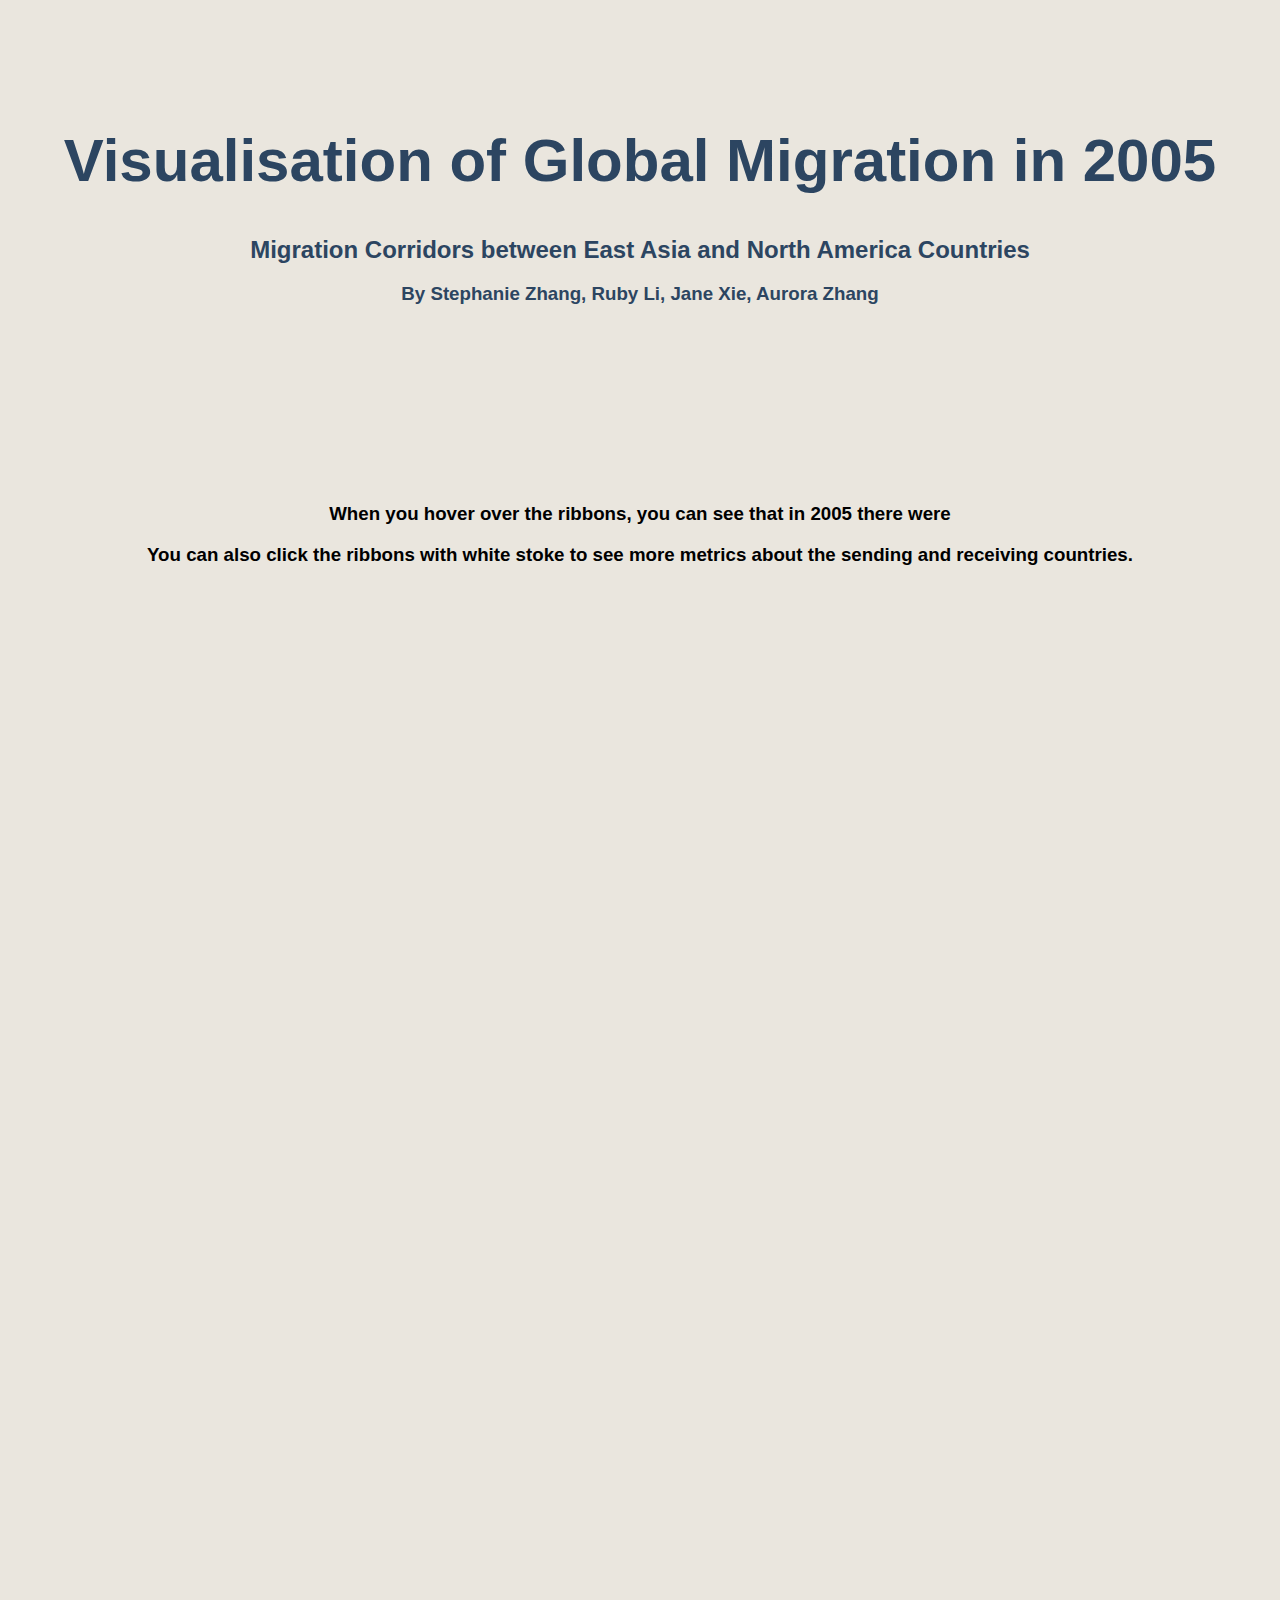
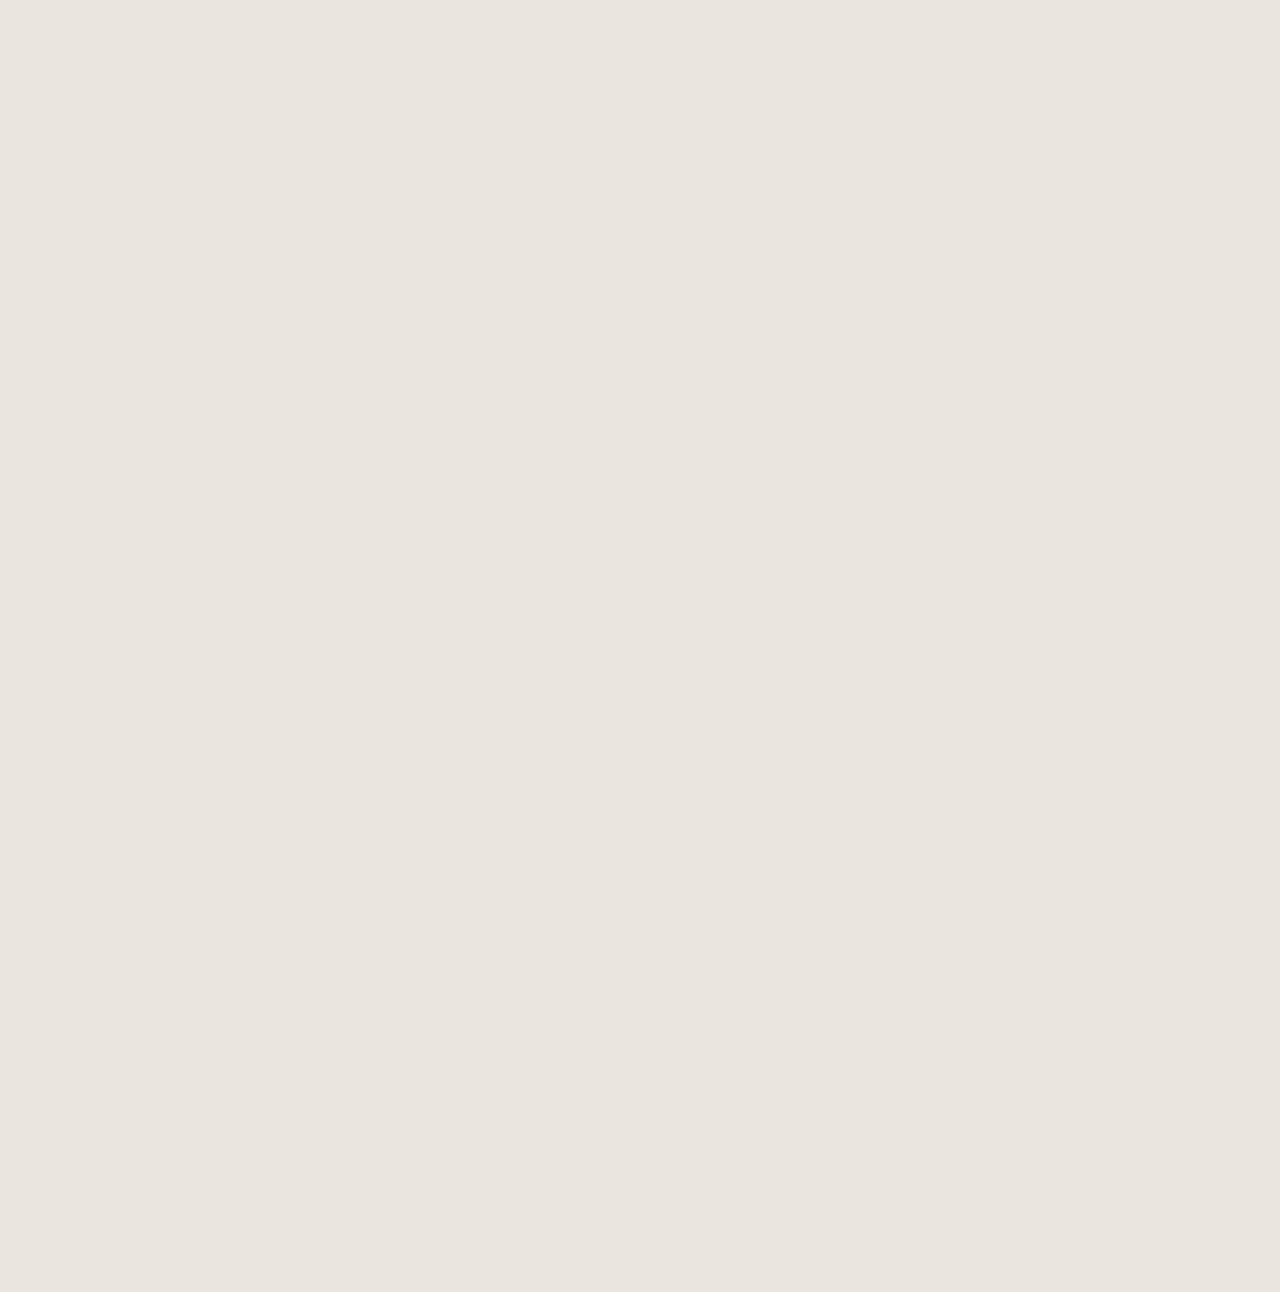
<file: index.html>
<html>
    <head>
        <title>Visualization</title>

        
        <script src="https://d3js.org/d3.v7.min.js"></script>
    </head>
    <body>
        <!-- First Visualization: Chord Diagram -->
        <!--<h1>Chord Graph Example</h1> -->
    <div class = "banner" height = "100%"  width ="80%">
        <h1 class = "title "> Visualisation of Global Migration in 2005</h1>
        <h2 class = "sub-title">Migration Corridors between East Asia and North America Countries</h2>
        <h3 class = "sub-title"> By Stephanie Zhang, Ruby Li, Jane Xie, Aurora Zhang </h3>
    </div>


    <div class = "main">
        <h3 class = "intro">When you hover over the ribbons, you can see that in 2005 there were</h3>
                <text id ='number'></text>
                <h3 class = "intro">You can also click the ribbons with white stoke to see more metrics about the sending and receiving countries. </h3>
        

        <div class = 'row'>

            <div class = "chord-area">
                <svg id="chord" height="900" width="800" ></svg>
            </div>

        
        
        
            <div>
            
                <svg id="spider"height="900" width="580" ></svg>
            </div>

        </div>

    </div>



    <div id = 'bar-container'>
        <svg id='bar' height = "700" width = '650' overflow = "visible"></svg>
        <svg id='bar2' height = "700" width = '650' overflow = "visible"></svg>
    </div>


    <style> 

    body {
        background-color: rgb(234, 230, 222);
        text-align: center;
        font-family: 'Lucida Sans', 'Lucida Sans Regular', 'Lucida Grande', 'Lucida Sans Unicode', Geneva, Verdana, sans-serif;
   
    }



    .title {
        color: rgb(44, 69, 97);
        stroke-width: 3;
        font-size: 60;
    }

    .banner {
        margin-top: 10%;
        margin-bottom: 10%;
        height: 250px;
    }

    .sub-title {
        color: rgb(44, 69, 97)
        }
    
    .column {
        flex-direction: column;
        display: flex;
    }
    
    .button {
    
        color: rgb(252, 252, 252);
        border: 2px ;
        border-radius: 8px;
        width: 100;
        height: 40;
        cursor: pointer;
}

    .chord-label {
        font-size: 12;
    }

   
    #number {
        color: rgb(126, 24, 24);
        font-size:20;
    
    }

    .row {
        display: flex;
        flex-direction: row;

    }

    
    .main {
        margin-left: 80px;
        margin-right:80px;
    }


    </style>
        <script>
            // Referenced: Jeff's Notes for the Chord Diagram after obtaining it from him during his office hours
            // Acknowledgements: Thank you professor for allowing us to reference your code, we had a great time learning how to implement this graph!
            const chordsvg = d3.select("#chord");
            const width = chordsvg.attr("width");
            const height = chordsvg.attr("height");
            const chordChart = chordsvg.append("g");
            
            const drawChord = async () => {
          
              const edges_ds = await d3.json("edges_final.json");
              const nodes_ds = await d3.json("nodes_vfinal4.json");

              let links = edges_ds;
              let nodes = nodes_ds;

              let matrix = [];
              let connections = {}; 
              for (let i=0; i< Object.keys(nodes).length; i++) {
                  let row = [];
                  for (let j=0; j< Object.keys(nodes).length; j++) {row.push(0);}
                  matrix.push(row);
                  connections[i] = [i]; 
              }

              Object.values(links).forEach( d => {
                if (d.Weight > 0) {
                    matrix[d.Source][d.Target] = d.Weight;
                    connections[d.Source].push(d.Target);
                }
              });

              let radius = (width / 2.0) -152;
              // Draw chord
              let chordGen = d3.chord()
                    .padAngle(.04)
                    .sortSubgroups(d3.descending)
                    .sortChords(d3.descending);

              // Thickness of container
              let arcGen = d3.arc()
                    .innerRadius(radius)
                    .outerRadius(radius + 15);
              let ribbonGen = d3.ribbon()
                      .radius(radius);
              let chords = chordGen(matrix);


              chordChart.attr("transform",`translate(${width/2.0},${height/2.0})`);


              // Circular Container
              let ringContainer = chordChart.append("g");
              let rings = ringContainer.selectAll("g.segment")
                            .data(chords.groups)
                            .join("g")
                            .attr("class","segment");

              rings.append("path")
                   .attr("fill", function (d) {
                    if (nodes[d.index].Country == 'United States'){
                       return ('purple');
                    }
                    if (nodes[d.index].Country == 'North Korea'){
                       return (" #0D6D76");
                    }
                    if (nodes[d.index].Country == 'Canada'){
                                return "#EE1460"
                    }
                    if (nodes[d.index].Country == 'China'){
                                return "orange"
                    }

                    if (nodes[d.index].Country == 'Japan'){
                                return "#9292C2"
                    }

                    if (nodes[d.index].Country == 'Mongolia'){
                                return "#E6484B"
                    }

                    if (nodes[d.index].Country == 'South Korea'){
                                return " #033148"
                            }
                    



                     else {return 'gray'}
                   })
                   .attr("d", arcGen)
                   .attr("cursor", function(d){
                        if (nodes[d.index].SubContinent == 'North America'){
                                return "pointer"
                            }
                            if (nodes[d.index].SubContinent == 'East Asia'   ){
                                return "pointer";
                            }
                      });

              // Ribbons
              let ribbonContainer = chordChart.append("g");
              let ribbons = ribbonContainer.selectAll("path.ribbon")
                      .data(chords)
                      .join("path")
                      .attr("class","ribbon")
                        .attr("fill-opacity", 0.5)
                        .style("stroke", 'none')
                        .attr("fill", function (d) {
                            if (nodes[d.target.index].Country == 'United States'){
                                return "purple"
                            }
                            if (nodes[d.source.index].Country == 'United States'){
                                return "#AC72DA"
                            }
                            if (nodes[d.source.index].Country == 'Canada'){
                                return "#EE1460"
                            }
                            if (nodes[d.source.index].Country == 'North Korea'   ){
                                return "#0D6D76";
                            }

                            if (nodes[d.source.index].Country == 'China'   ){
                                return "orange";
                            }

                            if (nodes[d.target.index].Country == 'China'   ){
                                return "#FC7201";
                            }

                            if (nodes[d.source.index].Country == 'Japan'   ){
                                return "#9292C2";
                            }

                            if (nodes[d.source.index].Country == 'Mongolia'){
                                return "#E6484B"
                            }

                            if (nodes[d.source.index].Country == 'South Korea'){
                                return " #033148"
                            }

                           

                           
                            else {return 'gray'}
                            })
                      .attr("d", ribbonGen)
                      .attr("cursor", function(d){
                        if (nodes[d.source.index].SubContinent == 'North America'){
                                return "pointer";
                            }
                            if (nodes[d.source.index].SubContinent == 'East Asia'   ){
                                return "pointer";
                            }
                      });
                

                // Label the Subcontinents 
                chords.groups.forEach( d => {
                    let transform = '';
                    let midpoint = (d.startAngle + d.endAngle) / 2;
                    let rotation = ( midpoint ) * ( 180 / Math.PI ) - 90;
                    transform = transform + ` rotate(${rotation})`;
                    transform = transform + ` translate(${radius+25}, 0)`;
                    if (rotation > 90) {
                        transform = transform + ' rotate(180)';
                        d.anchor = "end";
                    }
                    d.trans = transform;
                });

                    rings.append("text")
                        .attr("transform", d => d.trans)
                        .text(d => nodes[ d.index ].Name )
                        .attr("text-anchor", d => d.anchor);
              



                // Hovering and Interactivity
                function restoreHighlights() {
                    rings.attr("opacity", 1)
                    ribbons.attr("opacity", 1).style("stroke","none")
                    
            }

                function hidenlabel () {
                    d3.select("#source-country").attr("visibility","hidden")

                }


                function lowlightAll() {
                    rings.attr("opacity", 0.2);
                    ribbons.attr("opacity", 0.2);
                }
                function highlightRings(index) {
                    let targetSegments = rings.filter( d => {
                        return connections[d.index].includes(index);
                    });
                    targetSegments.attr("opacity",1);
                }


                function highlightRibbons(index) {
                    let targetRibbons = ribbons.filter( d => {
                        return d.source.index === index || d.target.index === index;
                    });
                    targetRibbons.attr("opacity",1)

                }

                //Add Stroke Interactivity
                function addcolor (sourceindex,targetindex) {
                    let strokeRibbons = ribbons.filter( d => {
                        return d.source.index === sourceindex && d.target.index === targetindex;
                    });
                    strokeRibbons.style('stroke','white').style("stroke-width",3)
                } 

               
                

                
                // Ring Hovering feature add
                rings.on("mouseout", restoreHighlights)
                     .on("mouseover", function(event, d) {
                        if (nodes[d.index].SubContinent == "North America"){
                            lowlightAll();
                            highlightRings(d.index);
                            highlightRibbons(d.index);
                        }
                        if (nodes[d.index].SubContinent == "East Asia"){
                            lowlightAll();
                            highlightRings(d.index);
                            highlightRibbons(d.index);
                        }
                    });




            //Ribbons mouseover add floating label interaction

            ribbons.on("mouseout", restoreHighlights)
                     .on("mouseover", function (event,d){
                        d3.select("#number").text(nodes[d.target.index].Weight + " people migrated from " 
                        + nodes[d.source.index].Country 
                        +" to "
                        +nodes[d.target.index].Country )

                        if (nodes[d.source.index].Country == "China" && nodes[d.target.index].Country == "United States" ){
                            addcolor(d.source.index,d.target.index)}
                        if (nodes[d.source.index].Country == "South Korea" && nodes[d.target.index].Country == "United States" ){
                            addcolor(d.source.index,d.target.index)}
                        if (nodes[d.source.index].Country == "Japan" && nodes[d.target.index].Country == "United States" ){
                            addcolor(d.source.index,d.target.index)}
                        if (nodes[d.source.index].Country == "North Korea" && nodes[d.target.index].Country == "United States" ){
                            addcolor(d.source.index,d.target.index)}
                        if (nodes[d.source.index].Country == "China" && nodes[d.target.index].Country == "Canada" ){
                            addcolor(d.source.index,d.target.index)}
                        if (nodes[d.source.index].Country == "South Korea" && nodes[d.target.index].Country == "Canada" ){
                            addcolor(d.source.index,d.target.index)}
                        if (nodes[d.source.index].Country == "China" && nodes[d.target.index].Country == "South Korea" ){
                            addcolor(d.source.index,d.target.index)}
            });


        

             ribbons.on("click", function(event,d){
                if (nodes[d.source.index].Country == "China" && nodes[d.target.index].Country == "United States" ){
                            updateSend(nodes[d.source.index].Country)
                            updateReceive(nodes[d.target.index].Country)}

                if (nodes[d.source.index].Country == "South Korea" && nodes[d.target.index].Country == "United States" ){
                            updateSend(nodes[d.source.index].Country)
                            updateReceive(nodes[d.target.index].Country)}

                if (nodes[d.source.index].Country == "Japan" && nodes[d.target.index].Country == "United States" ){
                            updateSend(nodes[d.source.index].Country)
                            updateReceive(nodes[d.target.index].Country)}

                if (nodes[d.source.index].Country == "North Korea" && nodes[d.target.index].Country == "United States" ){
                            updateSend(nodes[d.source.index].Country)
                            updateReceive(nodes[d.target.index].Country)}

                if (nodes[d.source.index].Country == "China" && nodes[d.target.index].Country == "Canada" ){
                            updateSend(nodes[d.source.index].Country)
                            updateReceive(nodes[d.target.index].Country)}

                if (nodes[d.source.index].Country == "South Korea" && nodes[d.target.index].Country == "Canada" ){
                            updateSend(nodes[d.source.index].Country)
                            updateReceive(nodes[d.target.index].Country)}

                if (nodes[d.source.index].Country == "China" && nodes[d.target.index].Country == "South Korea" ){
                            updateSend(nodes[d.source.index].Country)
                            updateReceive(nodes[d.target.index].Country)}
    
           });

        //      }}
        


                
                chords.groups.forEach( d => {
                    let transform = '';
                    let midpoint = (d.startAngle + d.endAngle) / 2;
                    let rotation = ( midpoint ) * ( 180 / Math.PI ) - 90;
                    transform = transform + ` rotate(${rotation})`;
                    transform = transform + ` translate(${radius+25}, 0)`;
                    if (rotation > 90) {
                        transform = transform + ' rotate(180)';
                        d.anchor = "end";
                    }
                    d.trans = transform;
                });
                
                // Text Labels
                rings.append('text')
                   .attr('transform', d=> d.trans)
                   .text(d => nodes[d.index].Country)
                   .attr('text-anchor', d => d.anchor)
                   .attr('class','chord-label');

                   allKeys2 = Object.values(nodes);
            country_data2 = {}
              allKeys2.forEach( (d) =>{
               country_data2[d.Country] = d;

            });
            const features_label = Object.keys(country_data2['Africa']).slice(4,12);
            const features_true = Object.keys(country_data2['Africa']).slice(12,20);


    
        

    //     <!-- Second Visualization: Spider Diagram -->
    //    <!---<h1>Spider Diagram</h1> -->
    // Reference: https://yangdanny97.github.io/blog/2019/03/01/D3-Spider-Chart
    

        
    
    const features = ["Healthcare Access and Quality Index","Annual CO2 Emission","Civil Liberty"];
    const units = [' ','Tonnes Per Capita',' ',' ','Years',' ','US Dollar($)',' ']
    const country_names = ['China','Japan','South Korea','North Korea','Mongolia',"United States",'Canada']
    const country_colors = ['#EE1460','orange','#9292C2','#033148','#0D6D76','#E6484B','purple']


    let spider_colorScale = d3.scaleOrdinal()
                        .domain([country_names])
                        .range(country_colors);


    
    country_data = {
    'China': {'Healthcare Access and Quality Index': 6.2, 'Annual CO2 Emission': 0.7257151269449413, 'Civil Liberty': 4},
    'Japan': {'Healthcare Access and Quality Index': 9.02, 'Annual CO2 Emission': 3.918873009761511, 'Civil Liberty': 8},
    'South Korea': {'Healthcare Access and Quality Index': 8.3, 'Annual CO2 Emission': 4.033474509093379, 'Civil Liberty': 8},
    'North Korea': {'Healthcare Access and Quality Index': 4.78, 'Annual CO2 Emission': 0.0, 'Civil Liberty': 3}, 

    'Mongolia': {'Healthcare Access and Quality Index': 4.72, 'Annual CO2 Emission': 0.1468756369895592, 'Civil Liberty': 8}, 
    'United States': {'Healthcare Access and Quality Index': 8.73, 'Annual CO2 Emission': 10.0, 'Civil Liberty': 9},
    'Canada': {'Healthcare Access and Quality Index': 9.12, 'Annual CO2 Emission': 8.362568794872375, 'Civil Liberty': 9} }
    
    allKeys = Object.keys(country_data);

    allValues = Object.values(country_data);
                    
    const svg = d3.select("svg#spider");
    const spider_width = svg.attr("width");
    const spider_height = svg.attr("height");
    
    let spiderChart = svg.append("g").attr("id","diagrams");
    let annotations = svg.append("g").attr("id","annotations");
    
    let radialScale = d3.scaleLinear()
        .domain([0,10])
        .range([0,200]);
    let ticks = [2,4,6,8,10];
    
    ticks.forEach(t =>
        annotations.append("circle")
        .attr("cx", 250)
        .attr("cy", 450)
        .attr("fill", "none")
        .attr("stroke", "lightgray")
        .attr("r", radialScale(t))
    );
    
    function angleToCoordinate(angle, value){
        let x = Math.cos(angle) * radialScale(value);
        let y = Math.sin(angle) * radialScale(value);
        return {"x": 250 + x, "y": 450 - y};
    }
    
    for (var i = 0; i < features.length; i++) {
        let ft_name = features[i];
        let angle = (Math.PI / 2) + (2 * Math.PI * i / features.length);
        let line_coordinate = angleToCoordinate(angle, 10);
        let label_coordinate = angleToCoordinate(angle, 11.6);


        let transform = ''  
        let midpoint = (angle) / 2;
        let rotation = ( midpoint ) * ( 180 / Math.PI ) ;
        transform = transform + ` rotate(${rotation})`;
        transform = transform + ` translate(${300}, 0)`;

        //draw axis line
        annotations.append("line")
        .attr("x1", 250)
        .attr("y1", 450)
        .attr("x2", line_coordinate.x)
        .attr("y2", line_coordinate.y)
        .attr("stroke","lightgray");
    
        //draw axis label
        annotations.append("text")
        .attr("x", label_coordinate.x)
        .attr("y", line_coordinate.y)
        .attr("transform", transform.ft_name)
        .text(ft_name)
        
        .attr("fill","gray");

    }

    allKeys2.forEach( d => {
    
    d3.select("div#send-bar")
        .append("button")
        .text(d)
        .style ("display" , "inline-block")
        .style("margin","4")
        .style ("background-color",spider_colorScale(d))
        .attr("class", "button")
        .on('click', function(){
        updateSend(d); 
    
        }) 
    
    
        d3.select("div#receive-bar")
        .append("button")
        .text(d)
        .style("margin","4")
        .style ("background-color",spider_colorScale(d))
        .attr("class", "button")
        .on('click', function(){
        updateReceive(d);
    
        })
    
    
    });
    
    tri_send = spiderChart.append("path")
                        .attr("stroke-width", 3)
                        .attr("stroke-opacity", 1)
                        .attr("opacity", 0.7);
    
    tri_receive = spiderChart.append("path")
                        .attr("stroke-width", 3)
                        .attr("stroke-opacity", 1)
                        .attr("opacity", 0.7);
    
    

// Bar Plot canvas
// Reference: https://d3-graph-gallery.com/graph/barplot_horizontal.html

const svgBar = d3.select("svg#bar")

let diagrams =  svgBar.append('g').attr('id','bar_diagrams');

const bar_width = 600;
const bar_height = 200;
var x = d3.scaleLinear().domain([0,10]).range([0,bar_width]);

var y = d3.scaleBand()
            .range([ 0, 500 ])
            .domain(features_label)
            .padding(.5);

const svgBar2 = d3.select("svg#bar2")
let diagrams2 =  svgBar2.append('g').attr('id','bar_diagrams2');

const bar2_width = 600;
const bar2_height = 200;


        //add here, default bars before clicking
        for (var i=0; i<features_label.length;i++){
            let ft_name = features_label[i];
            let unit = units[i]
            diagrams.append('rect')
                .attr('id','default_bar')
                .attr('x',50)
                .attr('y',y(ft_name))
                .attr('width',600)
                .attr('height',y.bandwidth())
                .attr('fill','rgb(187, 187, 187)')
                .attr('rx','5')


            diagrams2.append('rect')
                  .attr('id','default_bar')
                  .attr('x',50)
                  .attr('y',y(ft_name))
                  .attr('width',600)
                  .attr('height',y.bandwidth())
                  .attr('fill','rgb(187, 187, 187)')
                  .attr('rx','5')

            if (features_label[i] == 'Annaul CO2 Emission' || 'Average Life Expectancy'  || 'GDP per capita') {
                diagrams.append('text')
                     .attr('id','bar_label')
                     .text(features_label[i]+' ( '+unit+' )')
                     .attr('x',670)
                     .attr('y',y(ft_name)-10)
                     .attr('fill','black')
                     .attr("text-anchor", "middle")
                     .attr("font-family", "sans-serif")
                     .attr("font-size", "23px")

            }else{
                diagrams.append('text')
                     .attr('id','bar_label')
                     .text(features_label[i])
                     .attr('x',670)
                     .attr('y',y(ft_name)-10)
                     .attr('fill','black')
                     .attr("text-anchor", "middle")
                     .attr("font-family", "sans-serif")
                     .attr("font-size", "23px")
            }
            
        }



function updateSend (countryKey) {
        const data = country_data2[countryKey];


        let line = d3.line()
            .x(d => d.x)
            .y(d => d.y);


        function getPathCoordinates(data_point){
        let coordinates = [];
            for (var i = 0; i < features.length; i++){
                let ft_name = features[i];

                let angle = (Math.PI /2) + (2 * Math.PI * i / features.length);
                coordinates.push(angleToCoordinate(angle, data_point[ft_name]));
            }
            return coordinates;
        }

            let d = data;


            let coordinates = getPathCoordinates(d);

            //draw the path element
            tri_send.datum(coordinates)
                .transition()
                .attr("d", line)
                .attr("stroke", spider_colorScale(countryKey))
                .attr("fill", spider_colorScale(countryKey))



        for (var i=0; i<features_true.length;i++){
            let ft_name = features_label[i];
            let ft_true = features_true[i];
            let unit = units[i]

            diagrams.append('rect')
                .attr('id','default_bar')
                .attr('x',50)
                .attr('y',y(ft_name))
                .attr('width',600)
                .attr('height',y.bandwidth())
                .attr('fill','rgb(187, 187, 187)')
                .attr('rx','5')


            diagrams.append('rect')
                .attr('x',650-x(d[ft_name]))
                .attr('y',y(ft_name))
                .attr('width',x(d[ft_name]))
                .attr('height',y.bandwidth())
                .attr('fill',spider_colorScale(countryKey))
                .attr('rx','5')
            if ((ft_name) == 'Annual CO2 Emission'){
            diagrams.append('text')
                    .text(d[features_true[i]].toFixed(2))
                    .attr('x',630)
                    .attr('y',y(ft_name)+y.bandwidth()/2*1.4)
                    .attr('fill','white')
                    .attr("text-anchor", "end")
                    .attr("font-family", "sans-serif")
                    .attr("font-size", "21px")
            }else{
            diagrams.append('text')
                    .text(d[features_true[i]].toFixed(2))
                    .attr('x',630)
                    .attr('y',y(ft_name)+y.bandwidth()/2*1.4)
                    .attr('fill','white')
                    .attr("text-anchor", "end")
                    .attr("font-family", "sans-serif")
                    .attr("font-size", "21px")
            }


        }


    }



            function updateReceive (countryKey) {
                const data = country_data2[countryKey];

            let line = d3.line()
                .x(d => d.x)
                .y(d => d.y);

            function getPathCoordinates(data_point){
            let coordinates = [];
                for (var i = 0; i < features.length; i++){
                    let ft_name = features[i];

                    let angle = (Math.PI /2) + (2 * Math.PI * i / features.length);
                    coordinates.push(angleToCoordinate(angle, data_point[ft_name]));
                }
                return coordinates;
            }

                let d = data;


                let coordinates = getPathCoordinates(d);



                //draw the path element
                tri_receive.datum(coordinates)
                    .transition()
                    .attr("d", line)
                    .attr("stroke", spider_colorScale(countryKey))
                    .attr("fill", spider_colorScale(countryKey))

                //draw bar Plot
               for (var i=0; i<features_label.length;i++){
                 let ft_name = features_label[i];
                 let ft_true = features_true[i];
                 // let ft_value = features_true[i];
                 let unit = units[i]

                 diagrams2.append('rect')
                       .attr('id','default_bar')
                       .attr('x',0)
                       .attr('y',y(ft_name))
                       .attr('width',600)
                       .attr('height',y.bandwidth())
                       .attr('fill','rgb(187, 187, 187)')
                       .attr('rx','5')


                 diagrams2.append('rect')
                       .attr('x',0)
                       .attr('y',y(ft_name))
                       .attr('width',x(d[ft_name]))
                       .attr('height',y.bandwidth())
                       .attr('fill',spider_colorScale(countryKey))
                       .attr('rx','5')
                diagrams2.append('text')
                       .text(d[features_true[i]].toFixed(1))
                       .attr('x',5)
                       .attr('y',y(ft_name)+y.bandwidth()/2*1.4)
                       .attr('fill','white')
                       .attr("text-anchor", "start")
                       .attr("font-family", "sans-serif")
                       .attr("font-size", "21px")
               }


            }    
    

}
    drawChord();
    </script>

</body>
</html>
</file>
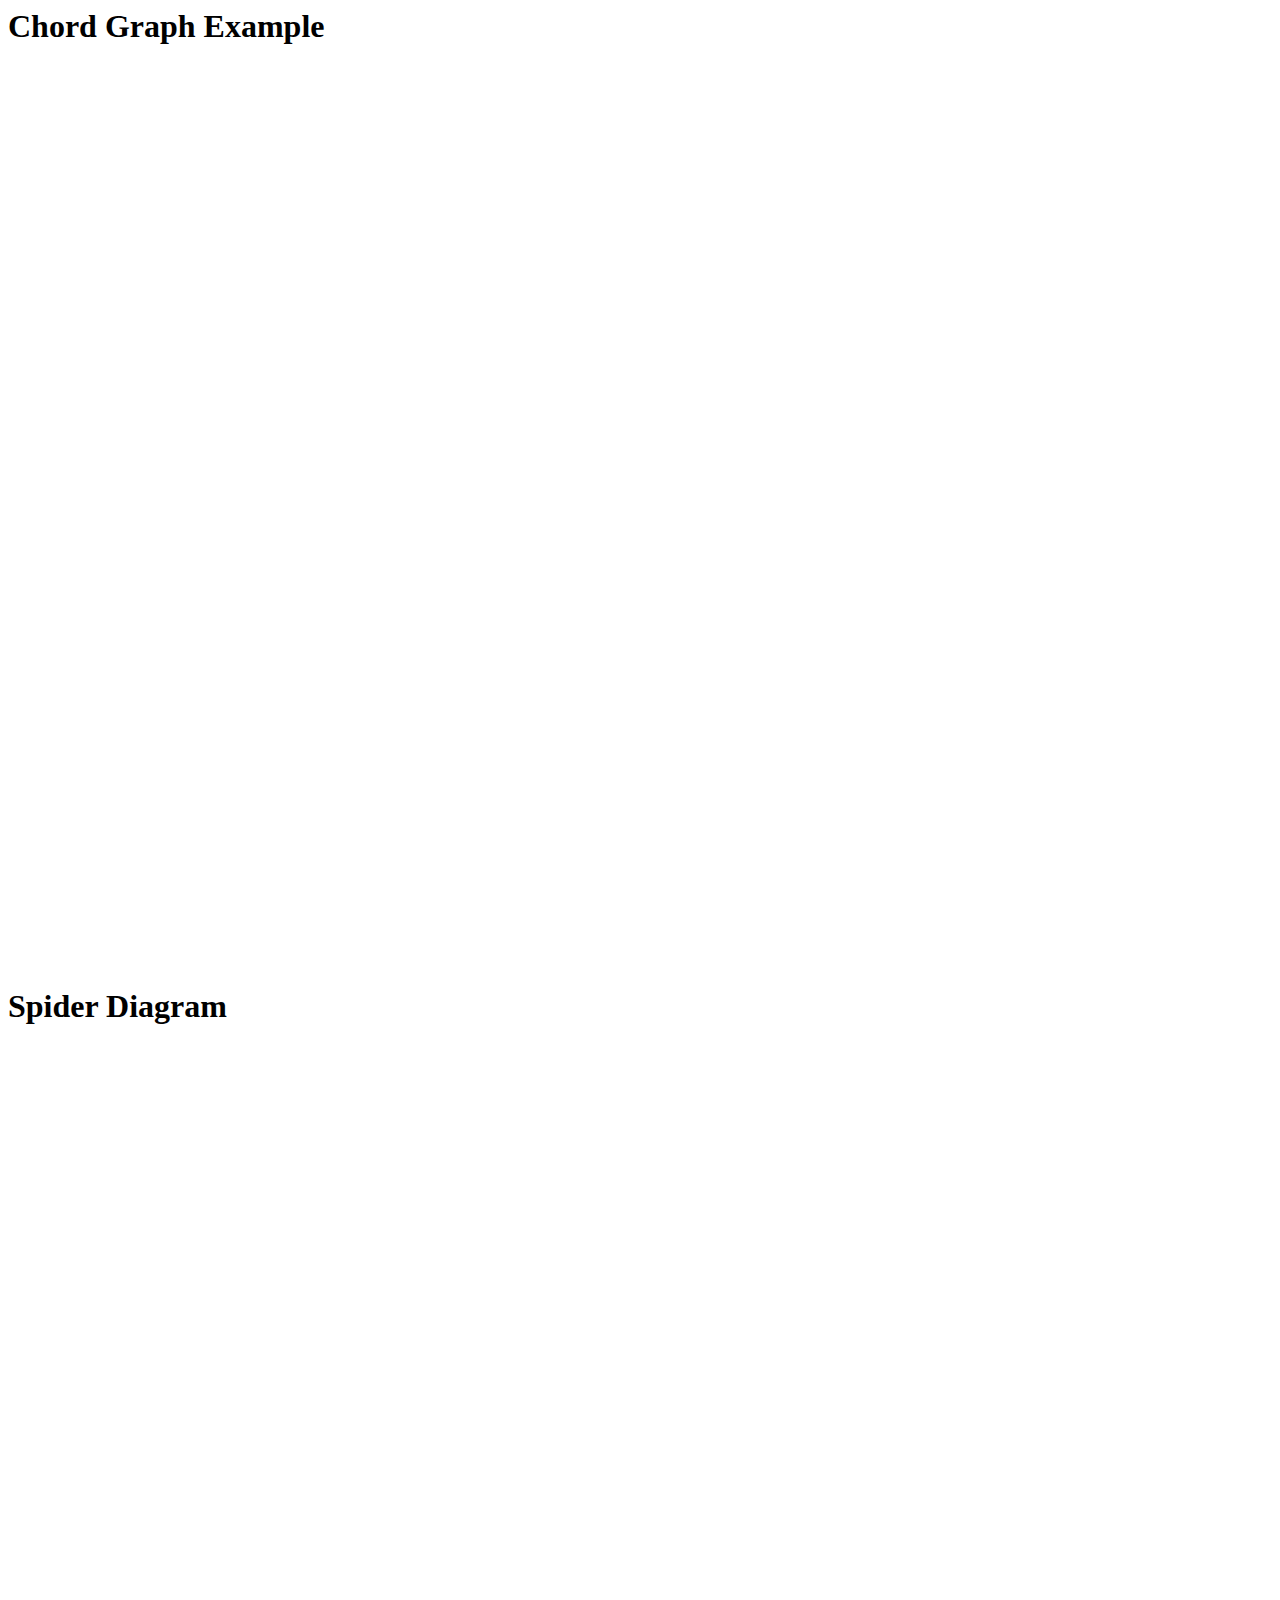
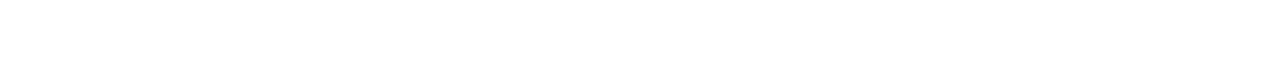
<file: chordGraph.html>
<html>
    <head>
        <title>Visualization</title>
        <script src="https://d3js.org/d3.v7.min.js"></script>
    </head>
    <body>
        <!-- First Visualization: Chord Diagram -->
        <h1>Chord Graph Example</h1>
        <svg id="chord" height="850" width="850" style="background: #fff; margin-top:50px" ></svg>
        <script>
            const width = d3.select("#chord").attr("width");
            const height = d3.select("#chord").attr("height");
            const chordChart = d3.select("#chord").append("g");
            
            const drawChord = async () => {
              const colorPalette = ["#48bf8e", "#075c62", "#a1def0", "#5e2a96", 
                                    "#e775cc", "#f3c5fa", "#9a76af", "#1c4585", 
                                    "#479abc", "#94ea5b", "#1d6d1f", "#cddb9b", 
                                    "#604020", "#d48f4d", "#f24219", "#8e1023", 
                                    "#8c956d", "#2cf52b", "#ff0087", "#e9d737"]
          
              const edges_ds = await d3.json("edges.json");
              const nodes_ds = await d3.json("nodes.json");

              let links = edges_ds;
              let nodes = nodes_ds;

              console.log("links", links);
              console.log("nodes", nodes);
              
              let matrix = [];
              let connections = {}; 
              for (let i=0; i< Object.keys(nodes).length; i++) {
                  let row = [];
                  for (let j=0; j< Object.keys(nodes).length; j++) {row.push(0);}
                  matrix.push(row);
                  connections[i] = [i]; 
              }
              console.log("matrix", matrix);

              Object.values(links).forEach( d => {
                if (d.Weight > 0) {
                      matrix[d.Source][d.Target] = d.Weight;
                      matrix[d.Target][d.Source] = d.Weight;
                      connections[d.Source].push(d.Target);
                      connections[d.Target].push(d.Source);
                }
              });
              console.log("connections", connections);

              let radius = (width / 2.0) - 125;
              let chordGen = d3.chord()
                    .padAngle(.04)
                    .sortSubgroups(d3.descending)
                    .sortChords(d3.descending);

              // Thickness of container
              let arcGen = d3.arc()
                    .innerRadius(radius)
                    .outerRadius(radius + 40);
              let ribbonGen = d3.ribbon()
                      .radius(radius);
              let chords = chordGen(matrix);
              
              console.log("chords", chords);

              chordChart.attr("transform",`translate(${width/2.0},${height/2.0})`);
              let colorScale = d3.scaleOrdinal().range(colorPalette);

              // Circular Container
              let ringContainer = chordChart.append("g");
              let rings = ringContainer.selectAll("g.segment")
                            .data(chords.groups)
                            .join("g")
                            .attr("class","segment");
            
              rings.append("path")
                   .attr("fill", d => colorScale( nodes[ d.index ].SubContinent ))
                   .attr("stroke", d => colorScale( nodes[ d.index ].SubContinent ))
                   .attr("d", arcGen);

              // Ribbons
              let ribbonContainer = chordChart.append("g");
              let ribbons = ribbonContainer.selectAll("path.ribbon")
                      .data(chords)
                      .join("path")
                      .attr("class","ribbon")
                      .attr("fill-opacity", 0.5)
                      .attr("stroke", "none")
                      .attr("fill", d => colorScale( nodes[ d.source.index ].SubContinent ))
                      .attr("d", ribbonGen);

              // Label the Subcontinents
              chords.groups.forEach(d =>{
                  let transform = '';
                  // find midpoint, convert to degrees
                  let midpoint = (d.startAngle + d.endAngle) / 2;
                  let rotation = ( midpoint ) * ( 180 / Math.PI ) - 90;
                  //2PI*unit radius = 360, PI*unit = 180
                  transform = transform + ` rotate(${rotation})`;
                  transform = transform + ` translate(${radius+25}, 0)`;
                  d.anchor = 'middle'
                  if (rotation > 90) {
                      transform = transform + ' rotate(180)';
                      // Notice text anchor issue that also first
                      d.anchor = "middle";
                  }
                  d.trans = transform;
              });
              
              rings.append('text')
                   .attr('transform', d=> d.trans)
                   .text(d => nodes[d.index].SubContinent)
                   .attr('text-anchor', d => d.anchor);
                //    .attr('fill', d => colorScale( nodes[ d.index ].Continent ));
            }
            drawChord();
        </script>

        <!-- Second Visualization: Spider Diagram -->
        <h1>Spider Diagram</h1>
        <p id = 'spider-chart'>
            <svg id="spider" height="600" width="600"></svg>
            <div id="send-bar"></div>
            <div id="receive-bar"></div>
            
            <script>
            
            const features = ["health","climate","civil liberty"];
            const country_names = ['China','Japan','South Korea','North Korea','Taiwan','Mongolia',"United States",'Canada']
            
            country_data = {
            'China': {'health': 3.363636363636363, 'climate': 0.7257151269449413, 'civil liberty': 4},
            'Japan': {'health': 9.772727272727273, 'climate': 3.918873009761511, 'civil liberty': 8},
            'South Korea': {'health': 8.136363636363637, 'climate': 4.033474509093379, 'civil liberty': 8},
            'North Korea': {'health': 0.13636363636363508, 'climate': 0.0, 'civil liberty': 3}, 
            'Taiwan': {'health': 7.0, 'climate': 4.87011075125133, 'civil liberty': 9}, 
            'Mongolia': {'health': 0.0, 'climate': 0.1468756369895592, 'civil liberty': 8}, 
            'United States': {'health': 9.113636363636362, 'climate': 10.0, 'civil liberty': 9},
            'Canada': {'health': 10.0, 'climate': 8.362568794872375, 'civil liberty': 9} }
            console.log(country_data)
            
            allKeys = Object.keys(country_data);
            console.log("allkeys", allKeys);
                            
            const svg = d3.select("svg#spider");
            const spider_width = svg.attr("width");
            const spider_height = svg.attr("height");
            
            let spiderChart = svg.append("g").attr("id","diagrams");
            let annotations = svg.append("g").attr("id","annotations");
            
            let radialScale = d3.scaleLinear()
                .domain([0,10])
                .range([0,250]);
            let ticks = [2,4,6,8,10];
            
            ticks.forEach(t =>
                annotations.append("circle")
                .attr("cx", 300)
                .attr("cy", 300)
                .attr("fill", "none")
                .attr("stroke", "gray")
                .attr("r", radialScale(t))
            );
            
            function angleToCoordinate(angle, value){
                let x = Math.cos(angle) * radialScale(value);
                let y = Math.sin(angle) * radialScale(value);
                return {"x": 300 + x, "y": 300 - y};
            }
            
            for (var i = 0; i < features.length; i++) {
                console.log(i);
                let ft_name = features[i];
                let angle = (Math.PI / 2) + (2 * Math.PI * i / features.length);
                let line_coordinate = angleToCoordinate(angle, 10);
                let label_coordinate = angleToCoordinate(angle, 10.5);
                console.log(line_coordinate);
            
                //draw axis line
                annotations.append("line")
                .attr("x1", 300)
                .attr("y1", 300)
                .attr("x2", line_coordinate.x)
                .attr("y2", line_coordinate.y)
                .attr("stroke","black");
            
                //draw axis label
                annotations.append("text")
                .attr("x", label_coordinate.x)
                .attr("y", label_coordinate.y)
                .text(ft_name);
            }
            
            allKeys.forEach( d => {
            
            d3.select("div#send-bar")
              .append("button")
              .text(d)
              .on('click', function(){
                updateSend(d);
            
              })
            
            
              d3.select("div#receive-bar")
              .append("button")
              .text(d)
              .on('click', function(){
                updateReceive(d);
            
              })
            
            
            });
            
            tri_send = spiderChart.append("path")
                             .attr("stroke-width", 3)
                             .attr("stroke-opacity", 1)
                             .attr("opacity", 0.5);
            
            tri_receive = spiderChart.append("path")
                             .attr("stroke-width", 3)
                             .attr("stroke-opacity", 1)
                             .attr("opacity", 0.5);
            
            
            
            let colorScale = d3.scaleOrdinal()
                                .domain(country_names)
                                .range(["tomato", "slateblue", "navy","rosybrown","skyblue","sandybrown","plum"])
            
            
            function updateSend (countryKey) {
                const data = country_data[countryKey];
            
                    console.log("data",data)
                
            
            let line = d3.line()
                .x(d => d.x)
                .y(d => d.y);
            
            
            function getPathCoordinates(data_point){
            let coordinates = [];
                for (var i = 0; i < features.length; i++){
                    let ft_name = features[i];
                
                    let angle = (Math.PI /2) + (2 * Math.PI * i / features.length);
                    coordinates.push(angleToCoordinate(angle, data_point[ft_name]));
                }
                return coordinates;
            }
            
                let d = data;
                console.log("d",d);
                
                let color = 'gray';
                let coordinates = getPathCoordinates(d);
                console.log("coordinates", coordinates);
                
                //draw the path element
                tri_send.datum(coordinates)  
                    .transition()
                    .attr("d", line) 
                    .attr("stroke", d => colorScale(d))
                    .attr("fill", d => colorScale(d))            
            }
            
            function updateReceive (countryKey) {
                const data = country_data[countryKey];
            
                    console.log("data",data)
        
            let line = d3.line()
                .x(d => d.x)
                .y(d => d.y);
            
            function getPathCoordinates(data_point){
            let coordinates = [];
                for (var i = 0; i < features.length; i++){
                    let ft_name = features[i];
                
                    let angle = (Math.PI /2) + (2 * Math.PI * i / features.length);
                    coordinates.push(angleToCoordinate(angle, data_point[ft_name]));
                }
                return coordinates;
            }
            
                let d = data;
                console.log("d",d);
                
                let color = 'gray';
                let coordinates = getPathCoordinates(d);
                console.log("coordinates", coordinates);
                
            
            
                //draw the path element
                tri_receive.datum(coordinates)  
                    .transition()
                    .attr("d", line) 
                    .attr("stroke", d => colorScale(d))
                    .attr("fill", d => colorScale(d))            
              
            
            }
            </script>
        </p>
    </body>
</html>
</file>
